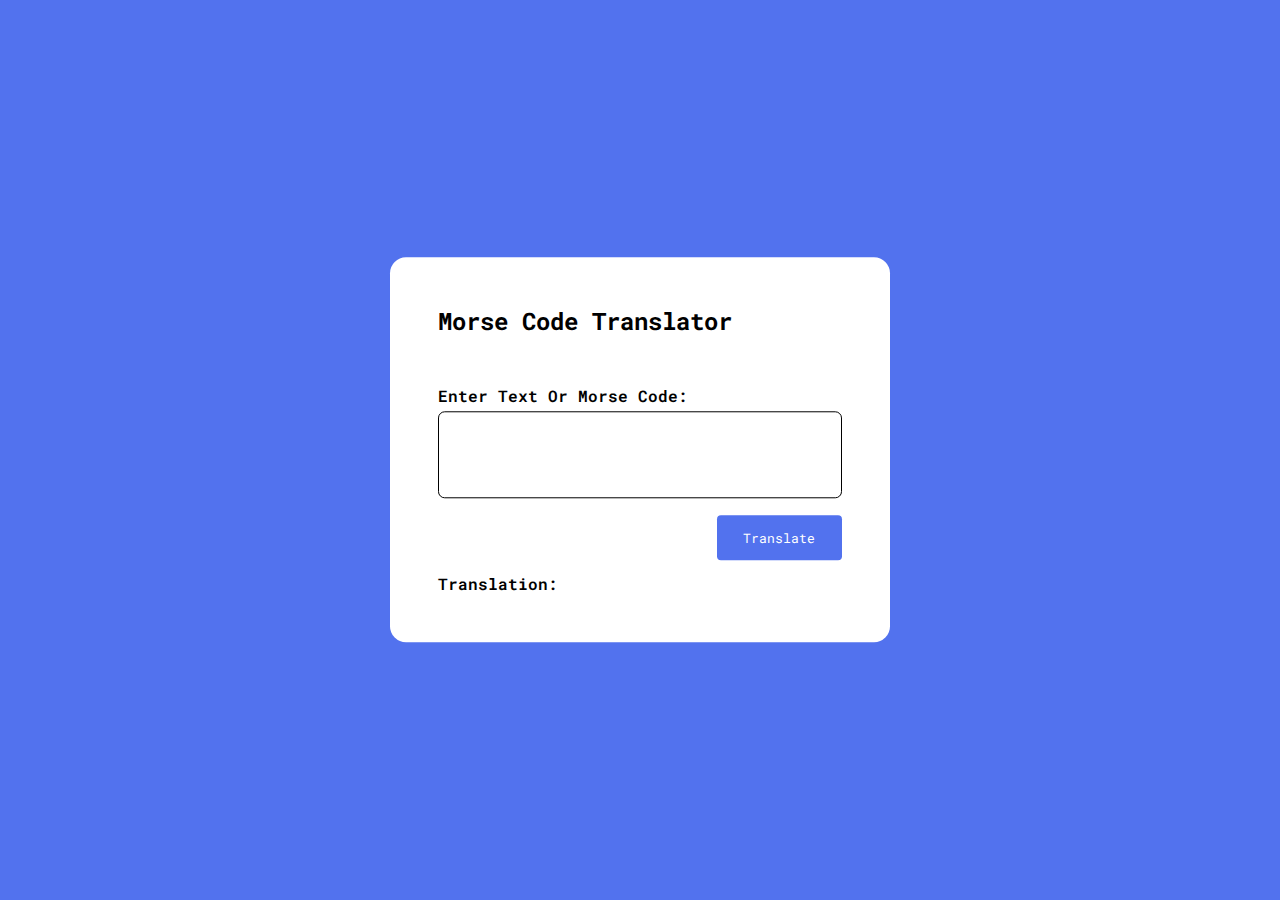
<file: morse-code-translator/index.html>
<!DOCTYPE html>
<html lang="en">
  <head>
    <meta name="viewport" content="width=device-width, initial-scale=1.0" />
    <title>Morse Code Translator</title>
    <!-- Google Fonts -->
    <link
      href="https://fonts.googleapis.com/css2?family=Roboto+Mono:wght@400;600&display=swap"
      rel="stylesheet"
    />
    <!-- Stylesheet -->
    <link rel="stylesheet" href="style.css" />
  </head>
  <body>
    <div class="container">
      <h1>Morse Code Translator</h1>
      <label for="input">Enter Text Or Morse Code:</label>
      <textarea id="input" rows="4"></textarea>
      <div class="btn-container">
        <button id="translate">Translate</button>
      </div>
      <p>Translation: <span id="output"></span></p>
    </div>
    <!-- Script -->
    <script src="script.js"></script>
  </body>
</html>
</file>
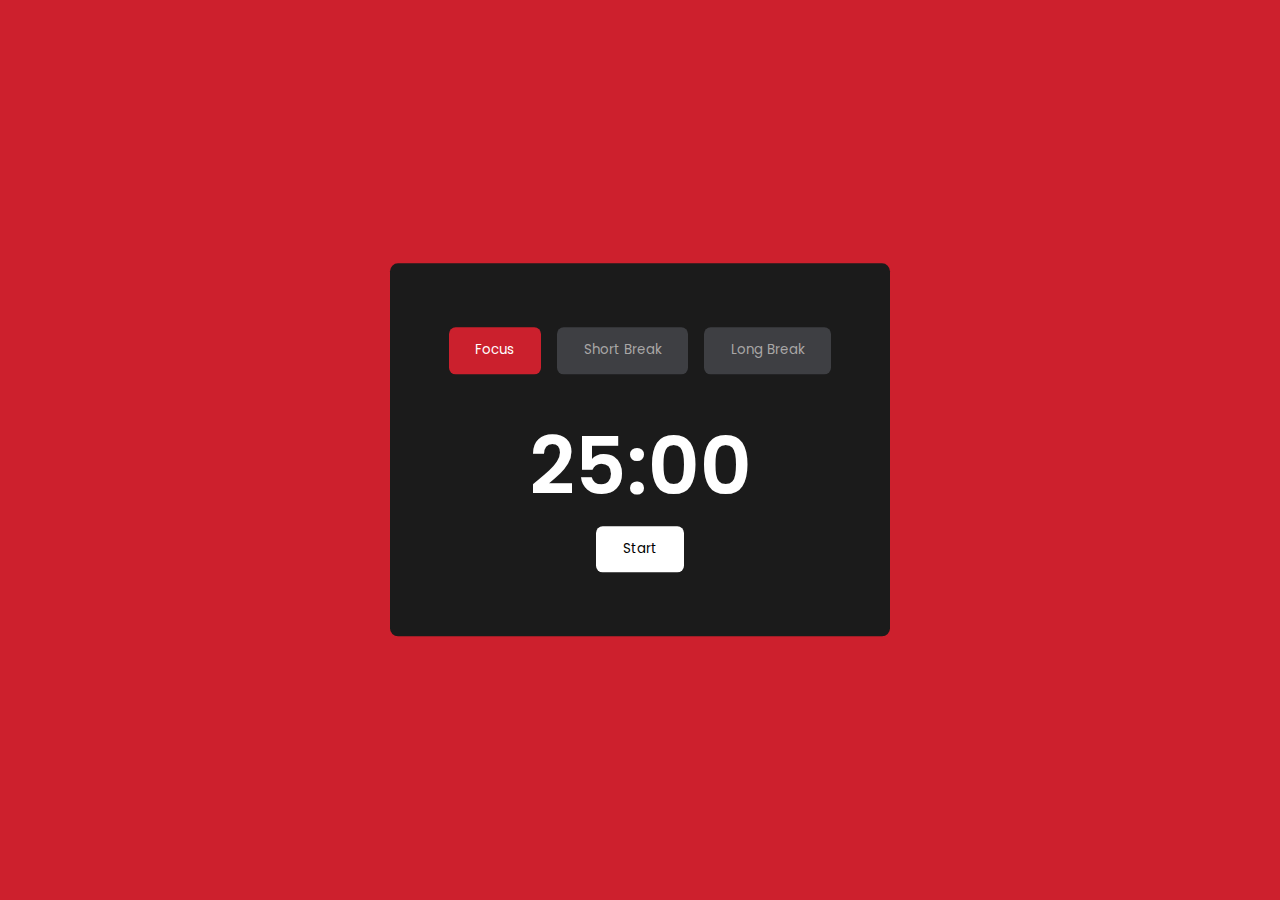
<file: pomodoro-timer/index.html>
<!DOCTYPE html>
<html lang="en">
  <head>
    <meta name="viewport" content="width=device-width, initial-scale=1.0" />
    <title>Pomodoro Timer</title>
    <!-- Font Awesome Icons -->
    <link
      rel="stylesheet"
      href="https://cdnjs.cloudflare.com/ajax/libs/font-awesome/6.4.0/css/all.min.css"
    />
    <!-- Google Fonts -->
    <link
      href="https://fonts.googleapis.com/css2?family=Poppins:wght@400;600&display=swap"
      rel="stylesheet"
    />
    <!-- Stylesheet -->
    <link rel="stylesheet" href="style.css" />
  </head>
  <body>
    <div class="container">
      <div class="section-container">
        <button id="focus" class="btn btn-timer btn-focus">Focus</button>
        <button id="shortbreak" class="btn btn-shortbreak">Short Break</button>
        <button id="longbreak" class="btn btn-longbreak">Long Break</button>
      </div>
      <div class="time-btn-container">
        <span id="time"></span>
        <div class="btn-container">
          <button id="btn-start" class="show">Start</button>
          <button id="btn-pause" class="hide">Pause</button>
          <button id="btn-reset" class="hide">
            <i class="fa-solid fa-rotate-right"></i>
          </button>
        </div>
      </div>
    </div>

    <!-- Script -->
    <script src="script.js"></script>
  </body>
</html>
</file>
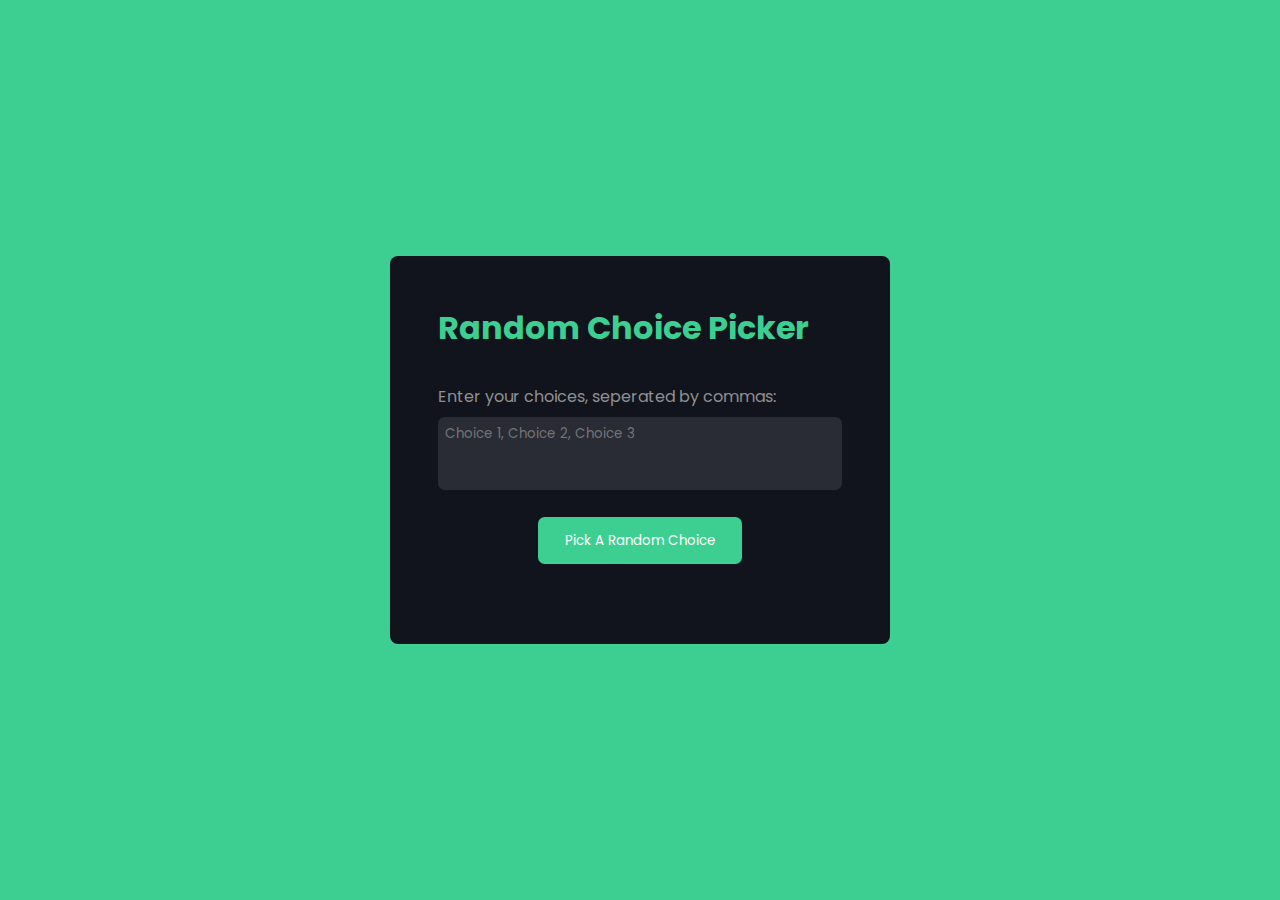
<file: random-choice-picker/index.html>
<!DOCTYPE html>
<html lang="en">
  <head>
    <meta name="viewport" content="width=device-width, initial-scale=1.0" />
    <title>Random Choice Picker</title>
    <!-- Google Fonts -->
    <link
      href="https://fonts.googleapis.com/css2?family=Poppins:wght@400;600&display=swap"
      rel="stylesheet"
    />
    <!-- Stylesheet -->
    <link rel="stylesheet" href="style.css" />
  </head>
  <body>
    <div class="container">
      <h1>Random Choice Picker</h1>
      <p>Enter your choices, seperated by commas:</p>
      <textarea
        id="choices"
        rows="3"
        placeholder="Choice 1, Choice 2, Choice 3"
      ></textarea>
      <button id="pickButton">Pick A Random Choice</button>
      <p id="result"></p>
    </div>
    <!-- Script -->
    <script src="script.js"></script>
  </body>
</html>
</file>
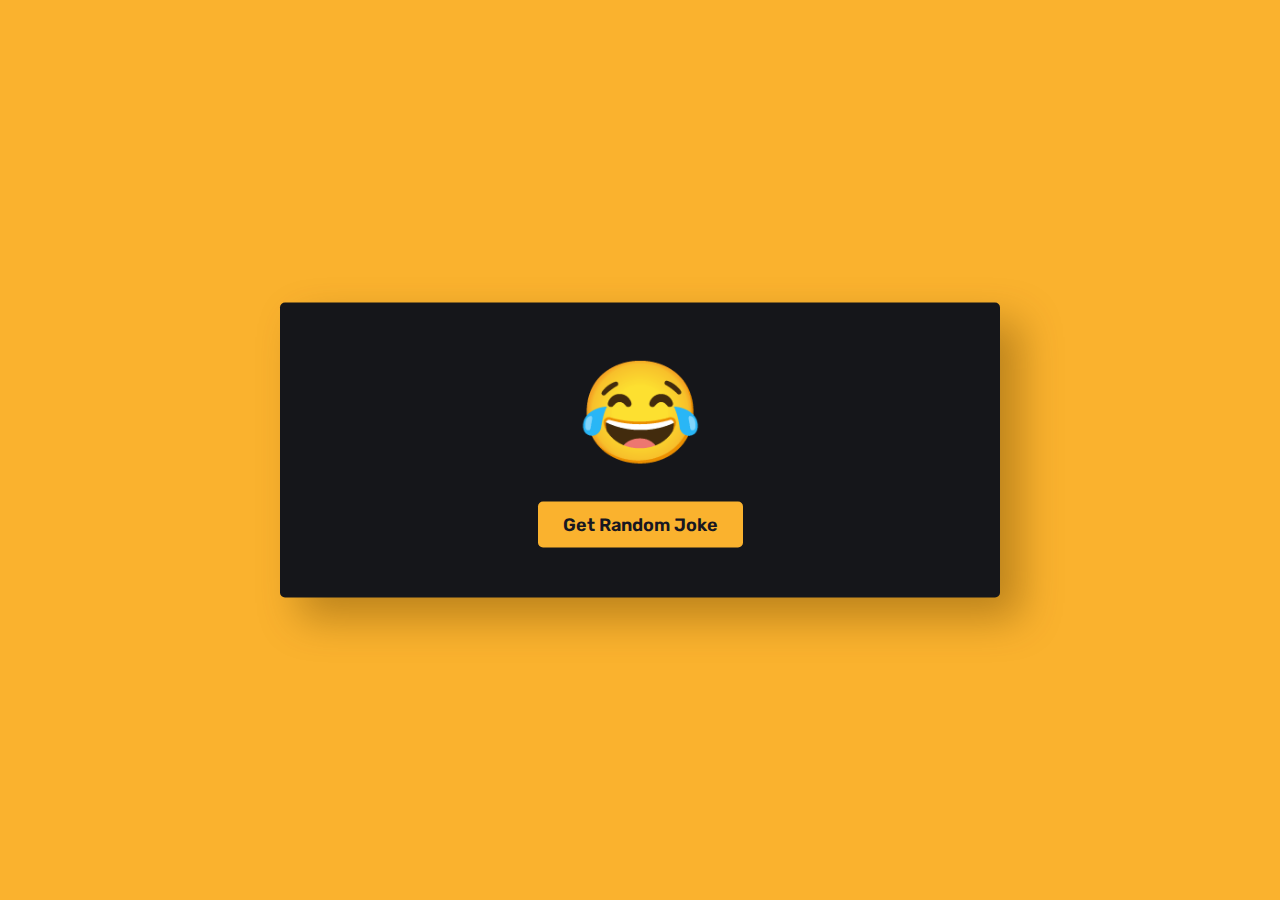
<file: random-joke-generator/index.html>
<!DOCTYPE html>
<html lang="en">
<head>
    <meta name="viewport" content="width=device-width, initial-scale=1.0">
    <title>Random Joke Generator</title>
    <!--Google Font-->
    <link href="https://fonts.googleapis.com/css2?family=Rubik:wght@400;600&display=swap" rel="stylesheet">
    <!-- Stylesheet -->
    <link rel="stylesheet" href="style.css">
</head>
<body>
    <div class="wrapper">
        <span>&#128514;</span>
        <p id="joke"></p>
        <button id="btn">Get Random Joke</button>
    </div>

    <!-- Script -->
    <script src="script.js"></script>
</body>
</html>
</file>
<file: morse-code-translator/style.css>
* {
    padding: 0;
    margin: 0;
    box-sizing: border-box;
    font-family: "Roboto Mono", monospace;
  }
  body {
    background-color: #5272ee;
  }
  .container {
    background-color: #ffffff;
    width: min(90%, 500px);
    position: absolute;
    transform: translate(-50%, -50%);
    left: 50%;
    top: 50%;
    padding: 3em;
    border-radius: 1em;
  }
  h1 {
    font-size: 1.5em;
  }
  label {
    display: block;
    font-weight: 600;
    margin: 3em 0 0.3em 0;
  }
  textarea {
    resize: none;
    border: 1px solid black;
    border-radius: 0.5em;
    padding: 0.5em;
    width: 100%;
  }
  .btn-container {
    display: flex;
    justify-content: flex-end;
  }
  button {
    background-color: #5272ee;
    color: #ffffff;
    border: none;
    padding: 1em 2em;
    border-radius: 0.3em;
    outline: none;
    margin: 1em 0;
    cursor: pointer;
  }
  p {
    font-weight: 600;
  }
  p span {
    font-weight: 400;
  }
</file>
<file: pomodoro-timer/style.css>
* {
    padding: 0;
    margin: 0;
    box-sizing: border-box;
    font-family: "Poppins", sans-serif;
  }
  body {
    background-color: #cd202d;
  }
  .container {
    background-color: #1b1b1b;
    width: min(90%, 500px);
    position: absolute;
    transform: translate(-50%, -50%);
    top: 50%;
    left: 50%;
    padding: 4em 2em;
    border-radius: 0.5em;
  }
  button {
    border: none;
    outline: none;
    cursor: pointer;
  }
  .section-container {
    display: flex;
    gap: 1em;
    justify-content: center;
  }
  .btn {
    padding: 1em 2em;
    border-radius: 0.5em;
    background-color: #3e3f43;
    color: #a9a7a7;
  }
  .btn-focus {
    background-color: #cb202d;
    color: #ffffff;
  }
  .time-btn-container {
    display: flex;
    flex-direction: column;
    margin-top: 2em;
  }
  #time {
    text-align: center;
    color: #ffffff;
    font-size: 5em;
    font-weight: 600;
  }
  .btn-container {
    display: flex;
    justify-content: center;
    gap: 2em;
  }
  #btn-start,
  #btn-pause {
    padding: 1em 2em;
    border-radius: 0.5em;
    cursor: pointer;
    background-color: #ffffff;
  }
  #btn-reset {
    background-color: transparent;
    border: none;
    outline: none;
    color: #ffffff;
    font-size: 2em;
  }
  .hide {
    display: none;
  }
  .show {
    display: block;
  }
</file>
<file: random-choice-picker/style.css>
* {
    padding: 0;
    margin: 0;
    box-sizing: border-box;
    font-family: "Poppins", sans-serif;
  }
  body {
    background-color: #3dcf91;
  }
  .container {
    background-color: #11141d;
    width: min(90%, 31.25em);
    position: absolute;
    transform: translate(-50%, -50%);
    left: 50%;
    top: 50%;
    border-radius: 0.5em;
    padding: 3em;
  }
  .container h1 {
    color: #3dcf91;
  }
  .container p {
    color: #909090;
    margin: 2em 0 0.5em 0;
  }
  .container textarea {
    resize: none;
    width: 100%;
    background-color: #292c34;
    border: none;
    outline: none;
    padding: 0.5em;
    border-radius: 0.5em;
    color: #ffffff;
  }
  .container button {
    display: block;
    background-color: #3dcf91;
    color: #ffffff;
    border: none;
    outline: none;
    padding: 1em 2em;
    border-radius: 0.5em;
    margin: 1.5em auto 2em auto;
    cursor: pointer;
  }
  p#result {
    text-align: center;
    color: #ffffff;
    font-size: 1em;
  }
</file>
<file: random-joke-generator/style.css>
*{
    padding: 0;
    margin: 0;
    box-sizing: border-box;
    font-family: "Rubik",sans-serif;
}
body{
    background-color: #fab22e;
}
.wrapper{
    width: 80vmin;
    padding: 50px 40px;
    background-color: #15161a;
    position: absolute;
    transform: translate(-50%, -50%);
    top: 50%;
    left: 50%;
    border-radius: 5px;
    box-shadow: 20px 20px 40px rgba(97,63,0,0.4);
}
span{
    display: block;
    text-align: center;
    font-size: 100px;
}
p{
    font-size: 16px;
    color: #ffffff;
    font-weight: 400;
    text-align: center;
    word-wrap: break-word;
    line-height: 35px;
    margin: 30px 0;
    opacity: 0;
}
.fade{
    opacity: 1;
    transition: opacity 1.5s;
}
button{
    display: block;
    background-color: #fab22e;
    border: none;
    padding: 5px;
    font-size: 18px;
    color: #171721;
    font-weight: 600;
    padding: 12px 25px;
    margin: 0 auto;
    border-radius: 5px;
    cursor: pointer;
    outline: none;
}
</file>
